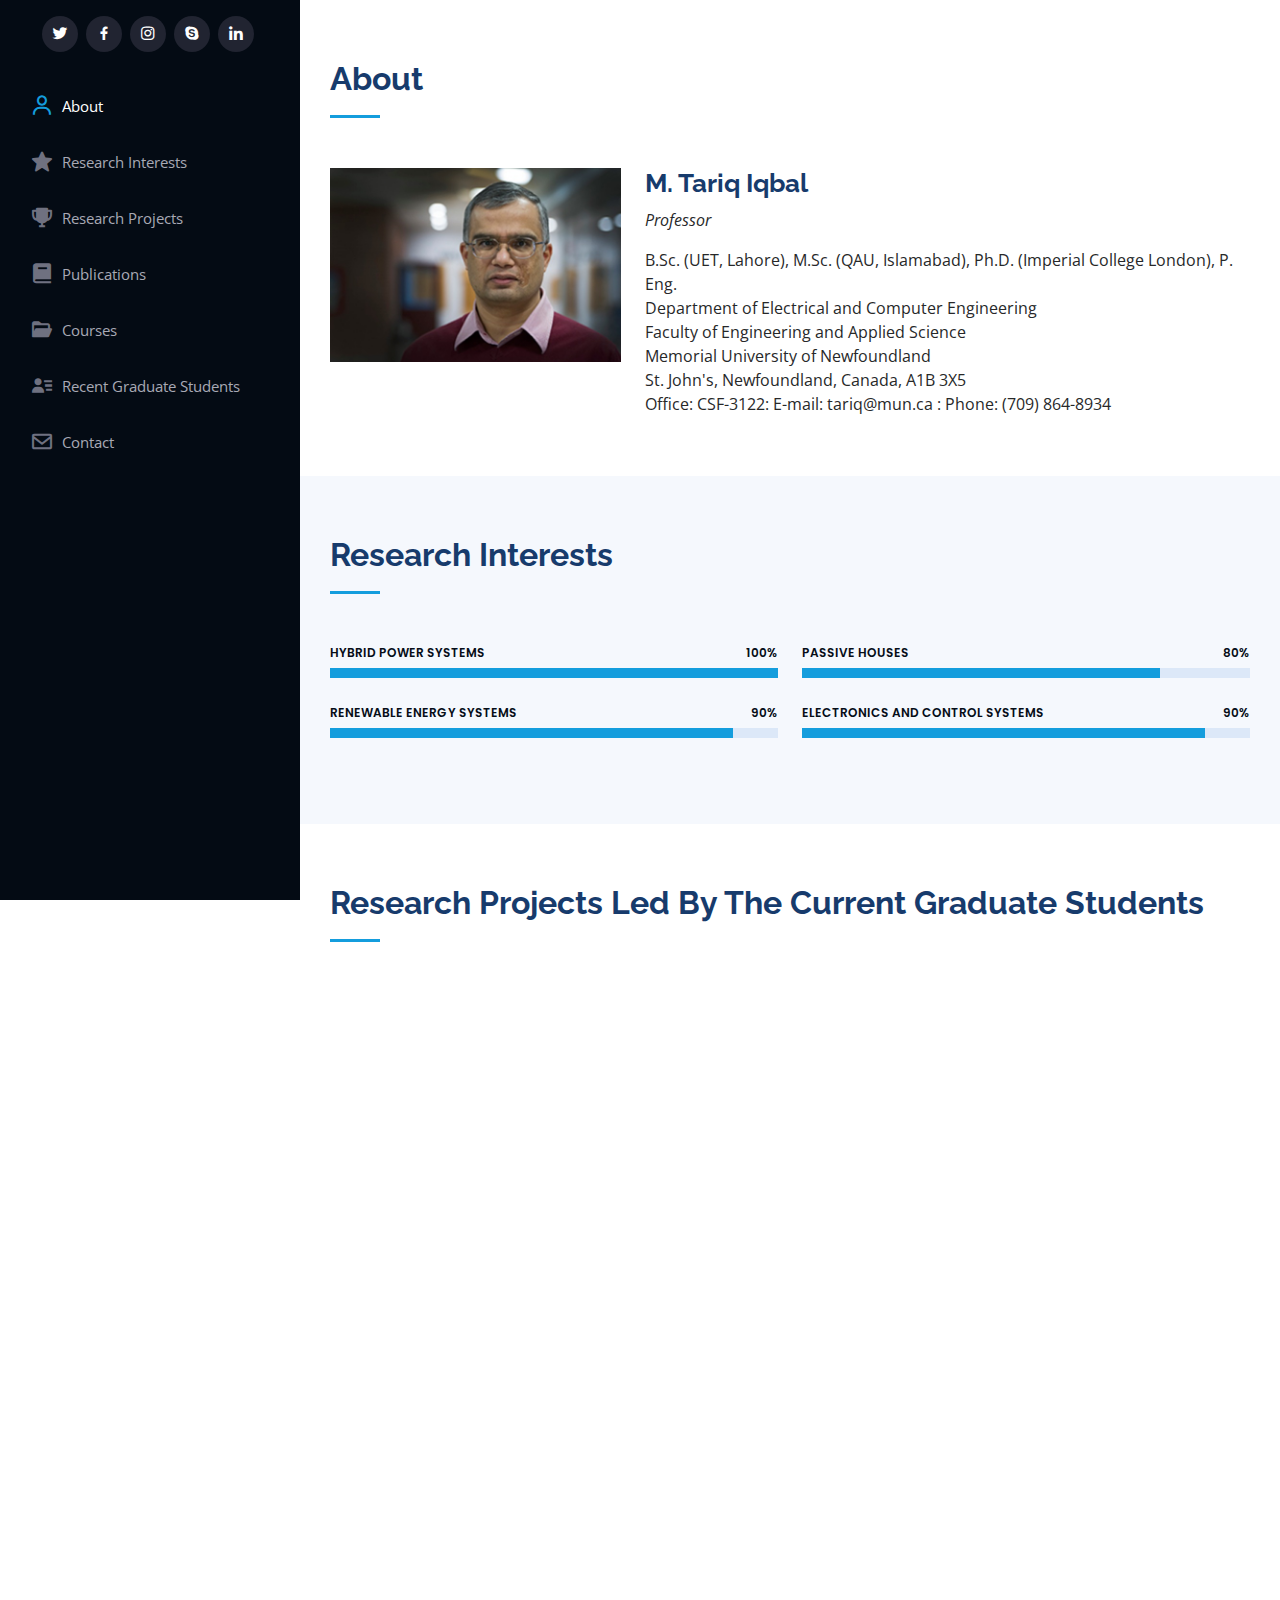
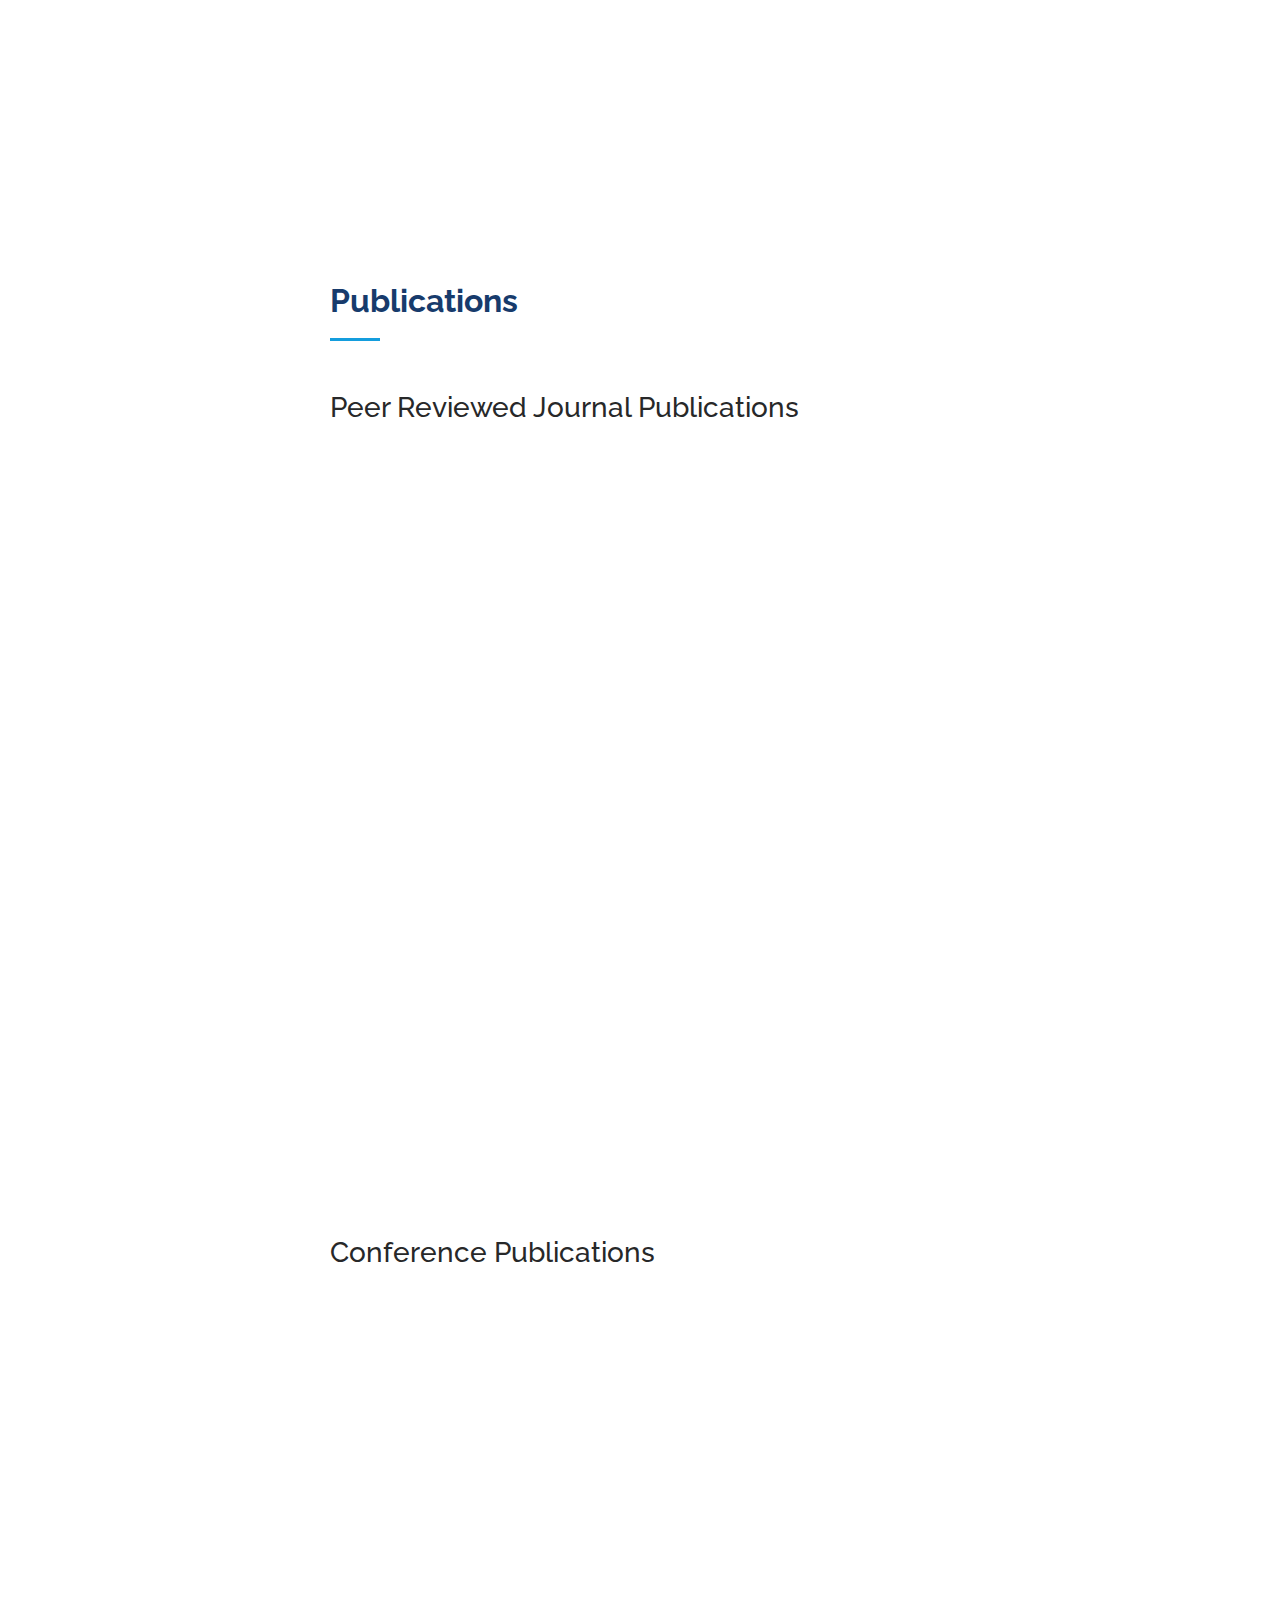
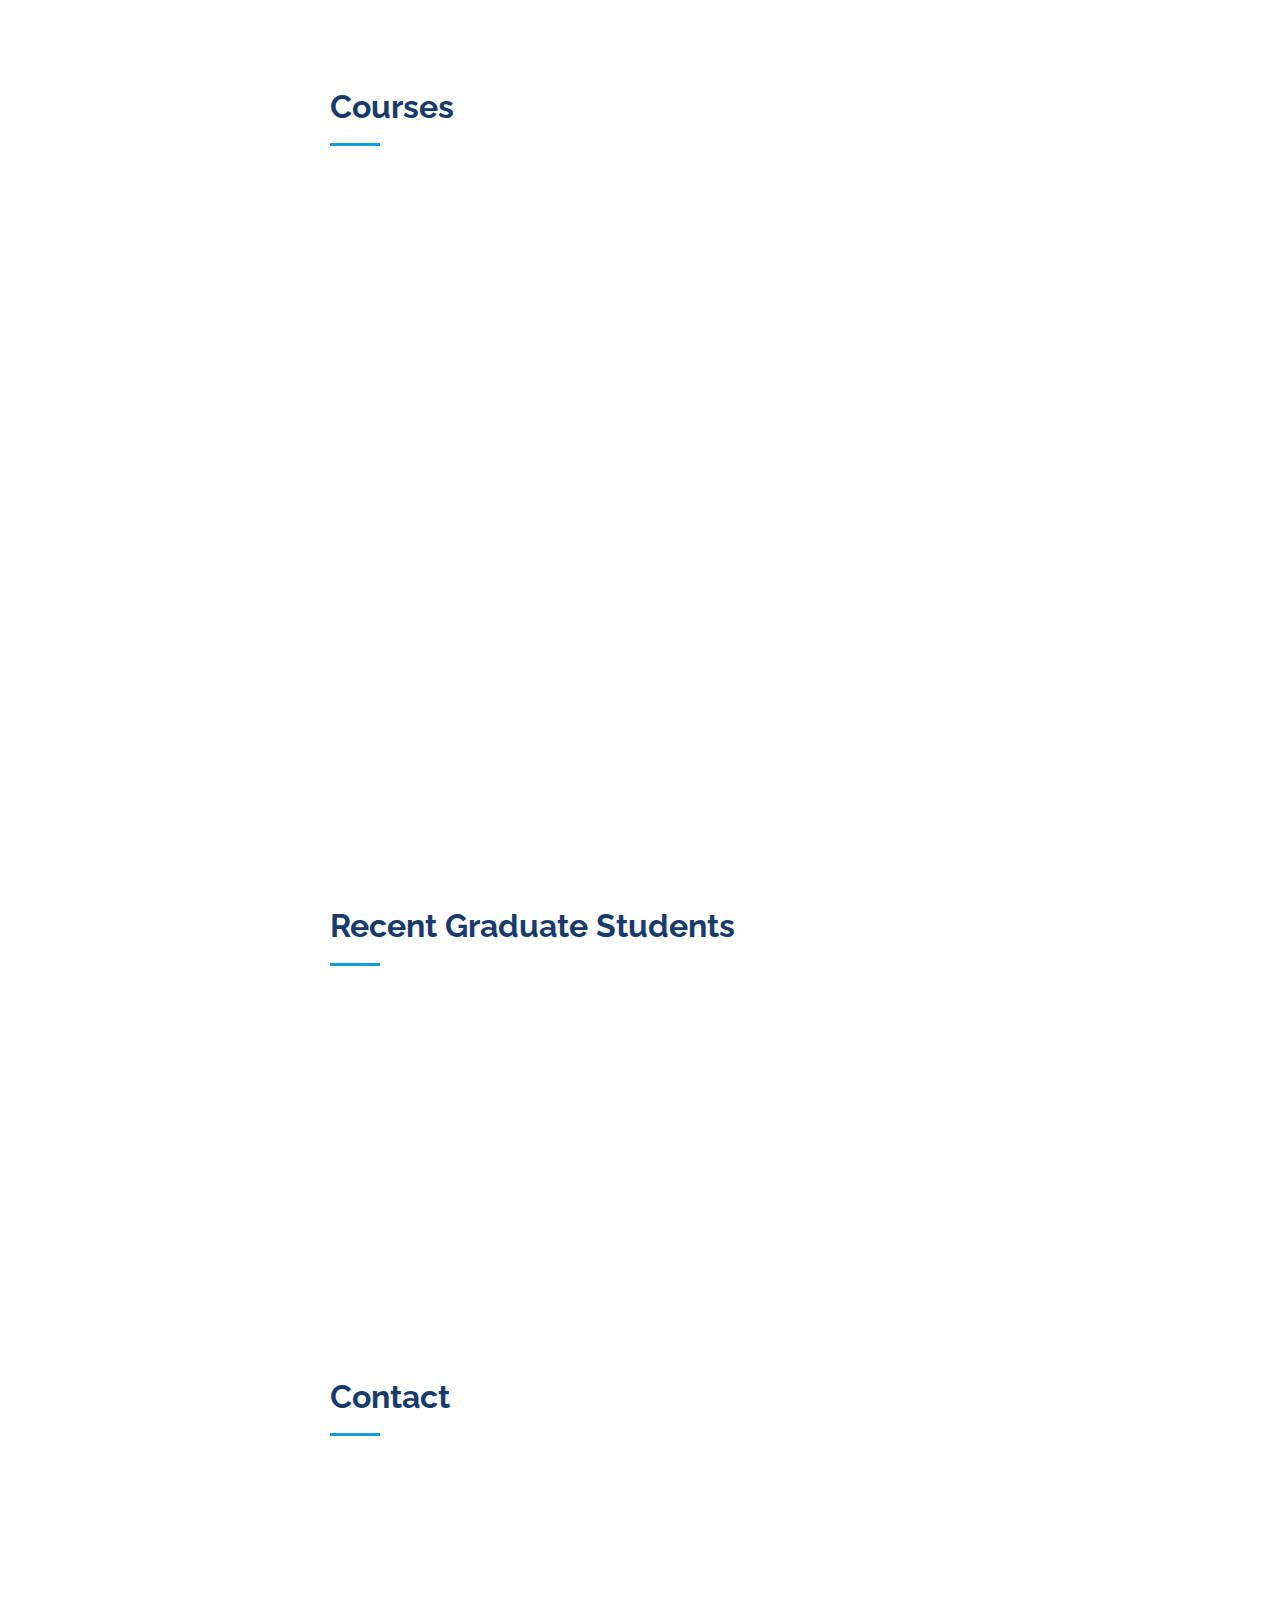
<file: index.html>
<!DOCTYPE html>
<html lang="en">

<head>
  <meta charset="utf-8">
  <meta content="width=device-width, initial-scale=1.0" name="viewport">

  <title>M. Tariq Iqbal (Professor)</title>
  <meta content="" name="description">
  <meta content="" name="keywords">

  <!-- Favicons -->
  <!-- <link href="assets/img/favicon.png" rel="icon">
  <link href="assets/img/apple-touch-icon.png" rel="apple-touch-icon"> -->

  <!-- Google Fonts -->
  <link href="https://fonts.googleapis.com/css?family=Open+Sans:300,300i,400,400i,600,600i,700,700i|Raleway:300,300i,400,400i,500,500i,600,600i,700,700i|Poppins:300,300i,400,400i,500,500i,600,600i,700,700i" rel="stylesheet">

  <!-- Vendor CSS Files -->
  <link href="assets/vendor/aos/aos.css" rel="stylesheet">
  <link href="assets/vendor/bootstrap/css/bootstrap.min.css" rel="stylesheet">
  <link href="assets/vendor/bootstrap-icons/bootstrap-icons.css" rel="stylesheet">
  <link href="assets/vendor/boxicons/css/boxicons.min.css" rel="stylesheet">
  <link href="assets/vendor/glightbox/css/glightbox.min.css" rel="stylesheet">
  <link href="assets/vendor/swiper/swiper-bundle.min.css" rel="stylesheet">

  <!-- Template Main CSS File -->
  <link href="assets/css/style.css" rel="stylesheet">

  <!-- =======================================================
  * Template Name: iPortfolio
  * Updated: May 30 2023 with Bootstrap v5.3.0
  * Template URL: https://bootstrapmade.com/iportfolio-bootstrap-portfolio-websites-template/
  * Author: BootstrapMade.com
  * License: https://bootstrapmade.com/license/
  ======================================================== -->
</head>

<body>

  <!-- ======= Mobile nav toggle button ======= -->
  <i class="bi bi-list mobile-nav-toggle d-xl-none"></i>

  <!-- ======= Header ======= -->
  <header id="header">
    <div class="d-flex flex-column">

      <div class="profile">
        <div class="social-links mt-3 text-center">
          <a href="#" class="twitter"><i class="bx bxl-twitter"></i></a>
          <a href="#" class="facebook"><i class="bx bxl-facebook"></i></a>
          <a href="#" class="instagram"><i class="bx bxl-instagram"></i></a>
          <a href="#" class="google-plus"><i class="bx bxl-skype"></i></a>
          <a href="#" class="linkedin"><i class="bx bxl-linkedin"></i></a>
        </div>
      </div>

      <nav id="navbar" class="nav-menu navbar">
        <ul>
          <li><a href="#about" class="nav-link scrollto active"><i class="bx bx-user"></i> <span>About</span></a></li>
          <li><a href="#research-interests" class="nav-link scrollto"><i class="bx bxs-star"></i> <span>Research Interests</span></a></li>
          <li><a href="#research-projects" class="nav-link scrollto"><i class="bx bxs-trophy"></i> <span>Research Projects</span></a></li>
          <li><a href="#publications" class="nav-link scrollto"><i class="bx bxs-book"></i> <span>Publications</span></a></li>
          <li><a href="#courses" class="nav-link scrollto"><i class="bx bxs-folder-open"></i> <span>Courses</span></a></li>
          <li><a href="#recent-graduate-students" class="nav-link scrollto"><i class="bx bxs-user-detail"></i> <span>Recent Graduate Students</span></a></li>
          <li><a href="#contact" class="nav-link scrollto"><i class="bx bx-envelope"></i> <span>Contact</span></a></li>
        </ul>
      </nav><!-- .nav-menu -->
    </div>
  </header><!-- End Header -->

  <main id="main">

    <!-- ======= About Section ======= -->
    <section id="about" class="about">
      <div class="container">

        <div class="section-title">
          <h2>About</h2>
        </div>

        <div class="row">
          <div class="col-lg-4" data-aos="fade-right">
            <img src="assets/img/profile-img.jpg" class="img-fluid" alt="">
          </div>
          <div class="col-lg-8 pt-4 pt-lg-0 content" data-aos="fade-left">
            <h3>M. Tariq Iqbal</h3>
            <p class="fst-italic">
              Professor
            </p>
            <div class="row">
              <div class="col-lg-12">
                <p>
                  B.Sc. (UET, Lahore), M.Sc. (QAU, Islamabad), Ph.D. (Imperial College London), P. Eng. <br>
                  Department of Electrical and Computer Engineering <br>
                  Faculty of Engineering and Applied Science <br>
                  Memorial University of Newfoundland <br>
                  St. John's, Newfoundland, Canada, A1B 3X5 <br>
                  Office: CSF-3122: E-mail: tariq@mun.ca : Phone: (709) 864-8934 <br>
                </p>
                <!--
                <ul>
                  <li><i class="bi bi-chevron-right"></i> <strong>Qualification:</strong> <span>B.Sc. (UET, Lahore), M.Sc. (QAU, Islamabad), Ph.D. (Imperial College London), P. Eng.</span></li>
                  <li><i class="bi bi-chevron-right"></i> <span>Faculty of Engineering and Applied Science</span></li>
                  <li><i class="bi bi-chevron-right"></i> <span>Memorial University of Newfoundland</span></li>
                  <li><i class="bi bi-chevron-right"></i> <strong>City:</strong> <span>St. John's, Newfoundland, Canada, A1B 3X5</span></li>
                </ul>
                -->
              </div>
            </div>
          </div>
          
        </div>

      </div>
    </section><!-- End About Section -->

    <!-- ======= Research Interests Section ======= -->
    <section id="research-interests" class="skills section-bg">
      <div class="container">

        <div class="section-title">
          <h2>Research Interests</h2>
        </div>

        <div class="row skills-content">

          <div class="col-lg-6" data-aos="fade-up">

            <div class="progress">
              <span class="skill">Hybrid Power Systems <i class="val">100%</i></span>
              <div class="progress-bar-wrap">
                <div class="progress-bar" role="progressbar" aria-valuenow="100" aria-valuemin="0" aria-valuemax="100"></div>
              </div>
            </div>

            <div class="progress">
              <span class="skill">Renewable Energy Systems <i class="val">90%</i></span>
              <div class="progress-bar-wrap">
                <div class="progress-bar" role="progressbar" aria-valuenow="90" aria-valuemin="0" aria-valuemax="100"></div>
              </div>
            </div>

          </div>

          <div class="col-lg-6" data-aos="fade-up" data-aos-delay="100">

            <div class="progress">
              <span class="skill">Passive Houses <i class="val">80%</i></span>
              <div class="progress-bar-wrap">
                <div class="progress-bar" role="progressbar" aria-valuenow="80" aria-valuemin="0" aria-valuemax="100"></div>
              </div>
            </div>

            <div class="progress">
              <span class="skill">Electronics And Control Systems <i class="val">90%</i></span>
              <div class="progress-bar-wrap">
                <div class="progress-bar" role="progressbar" aria-valuenow="90" aria-valuemin="0" aria-valuemax="100"></div>
              </div>
            </div>

          </div>

        </div>

      </div>
    </section><!-- End Skills Section -->

    <!-- ======= Research Projects Section ======= -->
    <section id="research-projects" class="facts">
      <div class="container">

        <div class="section-title">
          <h2>Research Projects Led By The Current Graduate Students</h2>
        </div>

        <div class="row no-gutters">

          <div class="col-lg-12" data-aos="fade-up">
            <ul class="bullet">
              <li><i class="bi bi-chevron-right"></i> <span>Dynamic modelling and optimization of hybrid water pumping system for Libya (Faisal Alkarrami) (PhD) (on leave)</span></li>
              <li><i class="bi bi-chevron-right"></i> <span>Load forecast based adjustable power output control of a large hydro generation system (Somkene Mbakwe) (M.Eng. Part time)</span></li>
              <li><i class="bi bi-chevron-right"></i> <span>Design of Hybrid power systems for oil facilities (Charles Osaretin) (PhD) (on leave)</span></li>
              <li><i class="bi bi-chevron-right"></i> <span>Distributed generation system with peer to peer energy trading for Pakistan (Mirza Jabbar Baig) (PhD)</span></li>
              <li><i class="bi bi-chevron-right"></i> <span>LoRa based system for PV farm module level monitoring and fault diagnosis (Aruoriwoghene Okere) (Ph.D.) (on leave)</span></li>
              <li><i class="bi bi-chevron-right"></i> <span>Design and analysis of a solar fishing boat for Newfoundland (Taslima Akter) (M.Eng. Part time))</span></li>
              <li><i class="bi bi-chevron-right"></i> <span>Design and analysis of a PV system for small remote oil pumping in Nigeria (Onyinyechukwu Chidolue) (M.Eng.)</span></li>
              <li><i class="bi bi-chevron-right"></i> <span>Remote control and monitoring of a water pumping system using cellular notwork (Omair Ahmed) (M. Eng.)</span></li>
              <li><i class="bi bi-chevron-right"></i> <span>Design and instrumentation of a solar water pumping system for a large fish farm in Pakistan (Nadeem Asgher Bajwa) (M. Eng.)</span></li>
              <li><i class="bi bi-chevron-right"></i> <span>Design a supervisory controller and ultra-low power data logger for a hybrid power system for remote isolated site (Wei He) (M. Eng.)</span></li>
              <li><i class="bi bi-chevron-right"></i> <span>Design and demonstration of open source SCADA system for distributed solar energy systems (Umair Akhtar) (M.Eng.)</span></li>
              <li><i class="bi bi-chevron-right"></i> <span>Design and analysis of a hybrid power system for a remote location in Iran (Azadeh Saransari) (PhD)</span></li>
              <li><i class="bi bi-chevron-right"></i> <span>Thermal modelling and analysis of MUN, CSF building and feasibility study of space heating using electricity (Chamila Liyanage) (M.Eng.)</span></li>
              <li><i class="bi bi-chevron-right"></i> <span>Design and analysis of a PV and its monitoring system for a city house in Pakistan (Waseem Ijaz) (M.Eng.)</span></li>
              <li><i class="bi bi-chevron-right"></i> <span>Vehicles make, model and statistic determination from a live video stream (Afzal Ahmed) (M.Eng.)</span></li>
              <li><i class="bi bi-chevron-right"></i> <span>Birds species identification and counting system from a prerecorded video (Khan Awais Khan) (M.Eng.)</span></li>
            </ul>
          </div>

        </div>

      </div>
    </section><!-- End Facts Section -->

    <!-- ======= Publications Section ======= -->
    <section id="publications" class="facts">
      <div class="container">

        <div class="section-title">
          <h2>Publications</h2>
        </div>

        <h3 class="resume-title">Peer Reviewed Journal Publications</h3>
        <div class="row no-gutters">
          <div class="col-lg-12" data-aos="fade-up">
            <ol class="number">
              <li>
                S. A. Omidi, M. J. A. Baig, and M. T. Iqbal, “Design and Implementation of Node-Red Based Open-Source SCADA Architecture for a Hybrid Power System,” Energies, vol. 16, no. 5, p. 2092, Feb. 2023, doi: 10.3390/en16052092. <a href="http://dx.doi.org/10.3390/en16052092">http://dx.doi.org/10.3390/en16052092</a>.
              </li>
              <li>
                F. Muntasir, A. Chapagain, K. Maharjan, M. J. A. Baig, M. Jamil, and A. A. Khan, “Developing an Appropriate Energy Trading Algorithm and Techno-Economic Analysis between Peer-to-Peer within a Partly Independent Microgrid,” Energies, vol. 16, no. 3, p. 1549, Feb. 2023, doi: 10.3390/en16031549.  <a href="http://dx.doi.org/10.3390/en16031549">http://dx.doi.org/10.3390/en16031549</a>.
              </li>
              <li>
                M. J. A. Baig, M. T. Iqbal, M. Jamil, and J. Khan, “Blockchain-Based Peer-to-Peer Energy Trading System Using Open-Source Angular Framework and Hypertext Transfer Protocol,” Electronics, vol. 12, no. 2, p. 287, Jan. 2023, doi: 10.3390/electronics12020287. <a href="http://dx.doi.org/10.3390/electronics12020287">http://dx.doi.org/10.3390/electronics12020287</a>. 
              </li>
              <li>
                S. U. Uddin, M. J. A. Baig, and M. T. Iqbal, “Design and Implementation of an Open-Source SCADA System for a Community Solar-Powered Reverse Osmosis System,” Sensors, vol. 22, no. 24, p. 9631, Dec. 2022, doi: 10.3390/s22249631. <a href="http://dx.doi.org/10.3390/s22249631">http://dx.doi.org/10.3390/s22249631</a>.
              </li>
              <li>
                L. Ahsan, M. J. A. Baig, and M. T. Iqbal, “Low-Cost, Open-Source, Emoncms-Based SCADA System for a Large Grid-Connected PV System,” Sensors, vol. 22, no. 18, p. 6733, Sep. 2022, doi: 10.3390/s22186733. <a href="http://dx.doi.org/10.3390/s22186733">http://dx.doi.org/10.3390/s22186733</a>.
              </li>
              <li>
                M. J. A. Baig, M. T. Iqbal, M. Jamil, and J. Khan, “A Low-Cost, Open-Source Peer-to-Peer Energy Trading System for a Remote Community Using the Internet-of-Things, Blockchain, and Hypertext Transfer Protocol,” Energies, vol. 15, no. 13, p. 4862, Jul. 2022, doi: 10.3390/en15134862. <a href="http://dx.doi.org/10.3390/en15134862">http://dx.doi.org/10.3390/en15134862</a>.
              </li>
              <li>
                K. Akbar, Y. Zou, Q. Awais, M. J. A. Baig, and M. Jamil, “A Machine Learning-Based Robust State of Health (SOH) Prediction Model for Electric Vehicle Batteries,” Electronics, vol. 11, no. 8, p. 1216, Apr. 2022, doi: 10.3390/electronics11081216. <a href="http://dx.doi.org/10.3390/electronics11081216">http://dx.doi.org/10.3390/electronics11081216</a>.
              </li>
              <li>
                M. J. and J. K. Mirza Jabbar Aziz Baig, M. Tariq Iqbal, “Peer-to-Peer Energy Trading in a Micro-grid Using Internet of Things and Blockchain,” ELECTRONICS, vol. 25, no. 2, 2021, doi: <a href="https://doi.org/10.53314/ELS2125039B">https://doi.org/10.53314/ELS2125039B</a>.
              </li>
              <li>
                M. J. Aziz Baig, M. T. Iqbal, M. Jamil and J. Khan, "Design and Analysis of an Isolated DC-Microgrid for a Remote Community in Pakistan," 2021 IEEE 12th Annual Ubiquitous Computing, Electronics & Mobile Communication Conference (UEMCON), New York, NY, USA, 2021, pp. 0712-0716, doi: 10.1109/UEMCON53757.2021.9666665.
              </li>
            </ol>
          </div>
        </div>    

        <h3 class="resume-title">Conference Publications</h3>
        <div class="row no-gutters">
          <div class="col-lg-12" data-aos="fade-up">
            <ol class="number">
              <li>Waqas, Muhammad and Baig, Mirza Jabbar Aziz, and Mohsin Jamil. “Design and Analysis of a Hybrid Power System for a Remote Natural Gas Pipeline Control Station.” IEEE (NECEC), St. John’s, Canada, 2023.</li>
              <li>J. K. Mirza Jabbar Aziz Baig, M. Tariq Iqbal, Mohsin Jamil, “Design and implementation of an open-Source IoT and blockchain-based peer-to-peer energy trading platform using ESP32-S2, Node-Red and, MQTT protocol,” Energy reports, vol. 7, pp. 5733–5746, 2021, doi: <a href="https://doi.org/10.1016/j.egyr.2021.08.190">https://doi.org/10.1016/j.egyr.2021.08.190</a></li>
              <li>M. J. A. Baig, M. T. Iqbal, M. Jamil and J. Khan, "IoT and Blockchain Based Peer to Peer Energy Trading Pilot Platform," 2020 11th IEEE Annual Information Technology, Electronics and Mobile Communication Conference (IEMCON), Vancouver, BC, Canada, 2020, pp. 0402-0406, doi: 10.1109/IEMCON51383.2020.9284869.</li>
              <li>Baig, Mirza Jabbar Aziz, and Tariq Iqbal. "Design and analysis of a rooftop PV system for a University Building in Pakistan." IEEE (NECEC), St. John’s, Canada, 2020.</li>
            </ol>
          </div>
        </div>

      </div>
    </section><!-- End Facts Section -->

    <!-- ======= courses Section ======= -->
    <section id="courses" class="services">
      <div class="container">

        <div class="section-title">
          <h2>Courses</h2>
        </div>

        <div class="row">
          <div class="col-lg-4 col-md-6 icon-box" data-aos="fade-up">
            <div class="icon"><i class="course-slug">ENG1</i></div>
            <h4 class="title"><a >4854 Electronic Circuits I</a></h4>
          </div>

          <div class="col-lg-4 col-md-6 icon-box" data-aos="fade-up">
            <div class="icon"><i class="course-slug">ENG1</i></div>
            <h4 class="title"><a >4862 Microprocessors</a></h4>
          </div>

          <div class="col-lg-4 col-md-6 icon-box" data-aos="fade-up">
            <div class="icon"><i class="course-slug">ECE</i></div>
            <h4 class="title"><a >5000 Electrical Engineering Design</a></h4>
          </div>

          <div class="col-lg-4 col-md-6 icon-box" data-aos="fade-up">
            <div class="icon"><i class="course-slug">ENG1</i></div>
            <h4 class="title"><a >5821 Control Systems I</a></h4>
          </div>

          <div class="col-lg-4 col-md-6 icon-box" data-aos="fade-up">
            <div class="icon"><i class="course-slug">ENG1</i></div>
            <h4 class="title"><a >6825 Control Systems II</a></h4>
          </div>

          <div class="col-lg-4 col-md-6 icon-box" data-aos="fade-up">
            <div class="icon"><i class="course-slug">ENG1</i></div>
            <h4 class="title"><a >6856 Power Electronics</a></h4>
          </div>

          <div class="col-lg-4 col-md-6 icon-box" data-aos="fade-up">
            <div class="icon"><i class="course-slug">ECE</i></div>
            <h4 class="title"><a >7000/8000 Electrical Engineering Design Project-I,II</a></h4>
          </div>

          <div class="col-lg-4 col-md-6 icon-box" data-aos="fade-up">
            <div class="icon"><i class="course-slug">ECE</i></div>
            <h4 class="title"><a >7210 Process Control and Instrumentation</a></h4>
          </div>

          <div class="col-lg-4 col-md-6 icon-box" data-aos="fade-up">
            <div class="icon"><i class="course-slug">ECE</i></div>
            <h4 class="title"><a >7810 Renewable Energy Systems</a></h4>
          </div>

          <div class="col-lg-4 col-md-6 icon-box" data-aos="fade-up">
            <div class="icon"><i class="course-slug">ENG1</i></div>
            <h4 class="title"><a >8826 Filters Synthesis</a></h4>
          </div>

          <div class="col-lg-4 col-md-6 icon-box" data-aos="fade-up">
            <div class="icon"><i class="course-slug">ENG1</i></div>
            <h4 class="title"><a >9826 Advanced Control Systems</a></h4>
          </div>

          <div class="col-lg-4 col-md-6 icon-box" data-aos="fade-up">
            <div class="icon"><i class="course-slug">ENG1</i></div>
            <h4 class="title"><a >9896 Renewable Energy Systems</a></h4>
          </div>

          <div class="col-lg-4 col-md-6 icon-box" data-aos="fade-up">
            <div class="icon"><i class="course-slug">ENG1</i></div>
            <h4 class="title"><a >990A,B MESE Project Course</a></h4>
          </div>
          
        </div>

      </div>
    </section><!-- End Services Section -->

    <!-- ======= Recent Graduate Students Section ======= -->
    <section id="recent-graduate-students" class="facts">
      <div class="container">

        <div class="section-title">
          <h2>Recent Graduate Students</h2>
        </div>

        <div class="row no-gutters">

          <div class="col-lg-12" data-aos="fade-up">
            <ul class="bullet">
              <li>
                <i class="bi bi-chevron-right"></i> 
                <span>
                  <a href="#">Dynamic Modeling and Simulation of an Isolated Hybrid Renewable Power System for Paradise River, Labrador</a> 
                  <small>(Sayed Arash Omidi, M. Eng., Spring 2023)</small>
                </span>
              </li>
              <li>
                <i class="bi bi-chevron-right"></i> 
                <span>
                  <a href="#">Design and Analysis of a Community Size Solar Powered Reverse Osmosis Desalination Water System for Pakistan</a> 
                  <small>(Sheikh Usman Uddin, M.Eng., Winter 2023)</small>
                </span>
              </li>
              <li>
                <i class="bi bi-chevron-right"></i> 
                <span>
                  <a href="#">Optimal Design of a Solar Water Pumping System with Hybrid Storage for a Site in Iran</a> 
                  <small>(Amir hossein Jahanfar, M.Eng., Winter 2023)</small>
                </span>
              </li>
              <li>
                <i class="bi bi-chevron-right"></i> 
                <span>
                  <a href="#">Design and Analysis of a Hybrid Renewable Power Systems for an Industrial Plant in Lahore Pakistan</a> 
                  <small>(Luqman Ahsan, M.Eng. Fall 2022)</small>
                </span>
              </li>
              
              
            </ul>
          </div>

        </div>

      </div>
    </section><!-- End Facts Section -->

    <!-- ======= Contact Section ======= -->
    <section id="contact" class="contact">
      <div class="container">

        <div class="section-title">
          <h2>Contact</h2>
        </div>

        <div class="row" data-aos="fade-in">

          <div class="col-lg-5 d-flex align-items-stretch">
            <div class="info">
              <div class="address">
                <i class="bi bi-geo-alt"></i>
                <h4>Location:</h4>
                <p>A108 Adam Street, New York, NY 535022</p>
              </div>

              <div class="email">
                <i class="bi bi-envelope"></i>
                <h4>Email:</h4>
                <p>info@example.com</p>
              </div>

              <div class="phone">
                <i class="bi bi-phone"></i>
                <h4>Call:</h4>
                <p>+1 5589 55488 55s</p>
              </div>
            </div>

          </div>

          <div class="col-lg-7 mt-5 mt-lg-0 d-flex align-items-stretch">
            <form action="forms/contact.php" method="post" role="form" class="php-email-form">
              <div class="row">
                <div class="form-group col-md-6">
                  <label for="name">Your Name</label>
                  <input type="text" name="name" class="form-control" id="name" required>
                </div>
                <div class="form-group col-md-6">
                  <label for="name">Your Email</label>
                  <input type="email" class="form-control" name="email" id="email" required>
                </div>
              </div>
              <div class="form-group">
                <label for="name">Subject</label>
                <input type="text" class="form-control" name="subject" id="subject" required>
              </div>
              <div class="form-group">
                <label for="name">Message</label>
                <textarea class="form-control" name="message" rows="10" required></textarea>
              </div>
              <div class="my-3">
                <div class="loading">Loading</div>
                <div class="error-message"></div>
                <div class="sent-message">Your message has been sent. Thank you!</div>
              </div>
              <div class="text-center"><button type="submit">Send Message</button></div>
            </form>
          </div>

        </div>

      </div>
    </section><!-- End Contact Section -->

  </main><!-- End #main -->

  <!-- ======= Footer ======= -->
  <footer id="footer">
    
  </footer><!-- End  Footer -->

  <a href="#" class="back-to-top d-flex align-items-center justify-content-center"><i class="bi bi-arrow-up-short"></i></a>

  <!-- Vendor JS Files -->
  <script src="assets/vendor/purecounter/purecounter_vanilla.js"></script>
  <script src="assets/vendor/aos/aos.js"></script>
  <script src="assets/vendor/bootstrap/js/bootstrap.bundle.min.js"></script>
  <script src="assets/vendor/glightbox/js/glightbox.min.js"></script>
  <script src="assets/vendor/isotope-layout/isotope.pkgd.min.js"></script>
  <script src="assets/vendor/swiper/swiper-bundle.min.js"></script>
  <script src="assets/vendor/typed.js/typed.umd.js"></script>
  <script src="assets/vendor/waypoints/noframework.waypoints.js"></script>
  <script src="assets/vendor/php-email-form/validate.js"></script>

  <!-- Template Main JS File -->
  <script src="assets/js/main.js"></script>

</body>

</html>
</file>
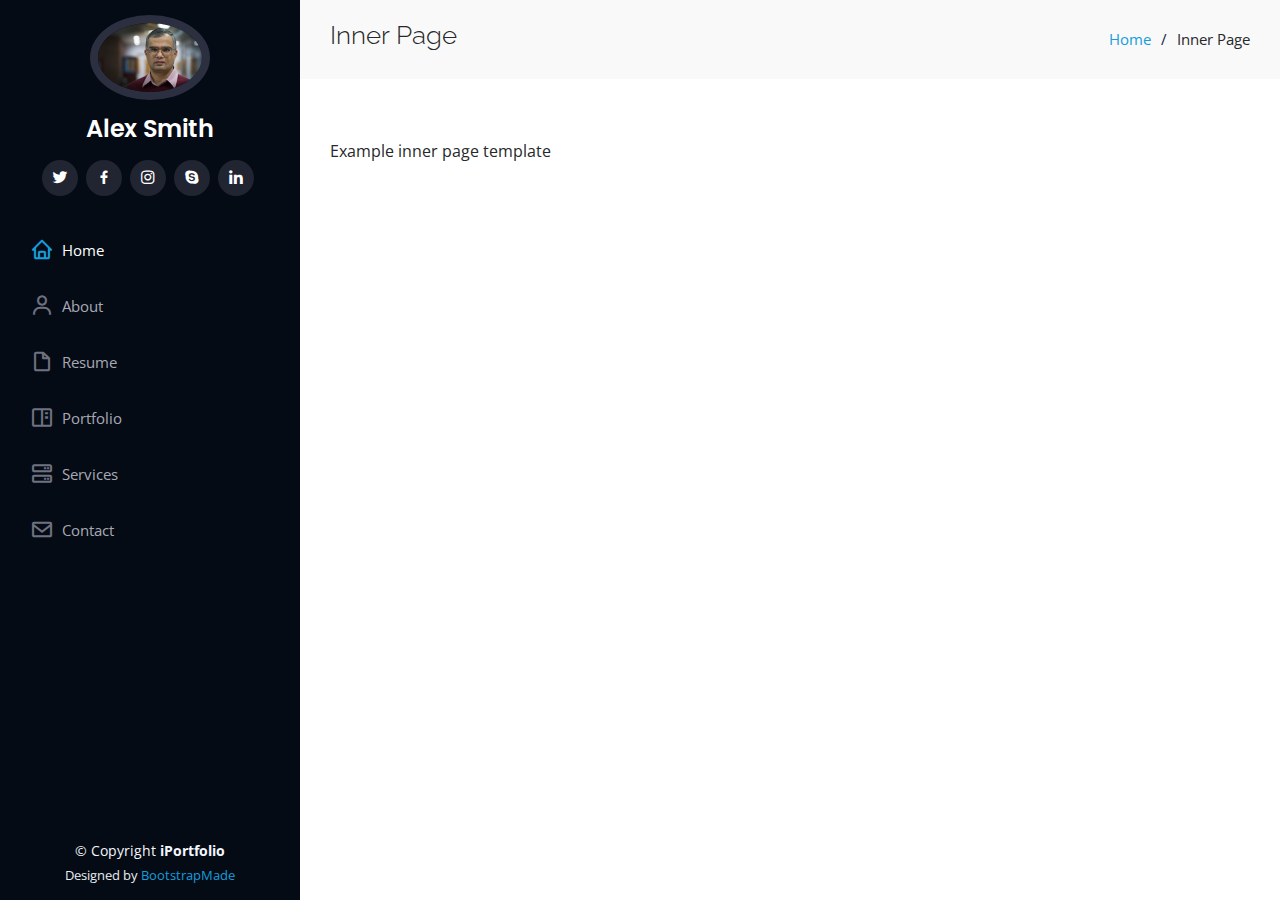
<file: inner-page.html>
<!DOCTYPE html>
<html lang="en">

<head>
  <meta charset="utf-8">
  <meta content="width=device-width, initial-scale=1.0" name="viewport">

  <title>Inner Page - iPortfolio Bootstrap Template</title>
  <meta content="" name="description">
  <meta content="" name="keywords">

  <!-- Favicons -->
  <link href="assets/img/favicon.png" rel="icon">
  <link href="assets/img/apple-touch-icon.png" rel="apple-touch-icon">

  <!-- Google Fonts -->
  <link href="https://fonts.googleapis.com/css?family=Open+Sans:300,300i,400,400i,600,600i,700,700i|Raleway:300,300i,400,400i,500,500i,600,600i,700,700i|Poppins:300,300i,400,400i,500,500i,600,600i,700,700i" rel="stylesheet">

  <!-- Vendor CSS Files -->
  <link href="assets/vendor/aos/aos.css" rel="stylesheet">
  <link href="assets/vendor/bootstrap/css/bootstrap.min.css" rel="stylesheet">
  <link href="assets/vendor/bootstrap-icons/bootstrap-icons.css" rel="stylesheet">
  <link href="assets/vendor/boxicons/css/boxicons.min.css" rel="stylesheet">
  <link href="assets/vendor/glightbox/css/glightbox.min.css" rel="stylesheet">
  <link href="assets/vendor/swiper/swiper-bundle.min.css" rel="stylesheet">

  <!-- Template Main CSS File -->
  <link href="assets/css/style.css" rel="stylesheet">

  <!-- =======================================================
  * Template Name: iPortfolio
  * Updated: May 30 2023 with Bootstrap v5.3.0
  * Template URL: https://bootstrapmade.com/iportfolio-bootstrap-portfolio-websites-template/
  * Author: BootstrapMade.com
  * License: https://bootstrapmade.com/license/
  ======================================================== -->
</head>

<body>

  <!-- ======= Mobile nav toggle button ======= -->
  <i class="bi bi-list mobile-nav-toggle d-xl-none"></i>

  <!-- ======= Header ======= -->
  <header id="header">
    <div class="d-flex flex-column">

      <div class="profile">
        <img src="assets/img/profile-img.jpg" alt="" class="img-fluid rounded-circle">
        <h1 class="text-light"><a href="index.html">Alex Smith</a></h1>
        <div class="social-links mt-3 text-center">
          <a href="#" class="twitter"><i class="bx bxl-twitter"></i></a>
          <a href="#" class="facebook"><i class="bx bxl-facebook"></i></a>
          <a href="#" class="instagram"><i class="bx bxl-instagram"></i></a>
          <a href="#" class="google-plus"><i class="bx bxl-skype"></i></a>
          <a href="#" class="linkedin"><i class="bx bxl-linkedin"></i></a>
        </div>
      </div>

      <nav id="navbar" class="nav-menu navbar">
        <ul>
          <li><a href="#hero" class="nav-link scrollto active"><i class="bx bx-home"></i> <span>Home</span></a></li>
          <li><a href="#about" class="nav-link scrollto"><i class="bx bx-user"></i> <span>About</span></a></li>
          <li><a href="#resume" class="nav-link scrollto"><i class="bx bx-file-blank"></i> <span>Resume</span></a></li>
          <li><a href="#portfolio" class="nav-link scrollto"><i class="bx bx-book-content"></i> <span>Portfolio</span></a></li>
          <li><a href="#services" class="nav-link scrollto"><i class="bx bx-server"></i> <span>Services</span></a></li>
          <li><a href="#contact" class="nav-link scrollto"><i class="bx bx-envelope"></i> <span>Contact</span></a></li>
        </ul>
      </nav><!-- .nav-menu -->
    </div>
  </header><!-- End Header -->

  <main id="main">

    <!-- ======= Breadcrumbs ======= -->
    <section class="breadcrumbs">
      <div class="container">

        <div class="d-flex justify-content-between align-items-center">
          <h2>Inner Page</h2>
          <ol>
            <li><a href="index.html">Home</a></li>
            <li>Inner Page</li>
          </ol>
        </div>

      </div>
    </section><!-- End Breadcrumbs -->

    <section class="inner-page">
      <div class="container">
        <p>
          Example inner page template
        </p>
      </div>
    </section>

  </main><!-- End #main -->

  <!-- ======= Footer ======= -->
  <footer id="footer">
    <div class="container">
      <div class="copyright">
        &copy; Copyright <strong><span>iPortfolio</span></strong>
      </div>
      <div class="credits">
        <!-- All the links in the footer should remain intact. -->
        <!-- You can delete the links only if you purchased the pro version. -->
        <!-- Licensing information: https://bootstrapmade.com/license/ -->
        <!-- Purchase the pro version with working PHP/AJAX contact form: https://bootstrapmade.com/iportfolio-bootstrap-portfolio-websites-template/ -->
        Designed by <a href="https://bootstrapmade.com/">BootstrapMade</a>
      </div>
    </div>
  </footer><!-- End  Footer -->

  <a href="#" class="back-to-top d-flex align-items-center justify-content-center"><i class="bi bi-arrow-up-short"></i></a>

  <!-- Vendor JS Files -->
  <script src="assets/vendor/purecounter/purecounter_vanilla.js"></script>
  <script src="assets/vendor/aos/aos.js"></script>
  <script src="assets/vendor/bootstrap/js/bootstrap.bundle.min.js"></script>
  <script src="assets/vendor/glightbox/js/glightbox.min.js"></script>
  <script src="assets/vendor/isotope-layout/isotope.pkgd.min.js"></script>
  <script src="assets/vendor/swiper/swiper-bundle.min.js"></script>
  <script src="assets/vendor/typed.js/typed.umd.js"></script>
  <script src="assets/vendor/waypoints/noframework.waypoints.js"></script>
  <script src="assets/vendor/php-email-form/validate.js"></script>

  <!-- Template Main JS File -->
  <script src="assets/js/main.js"></script>

</body>

</html>
</file>
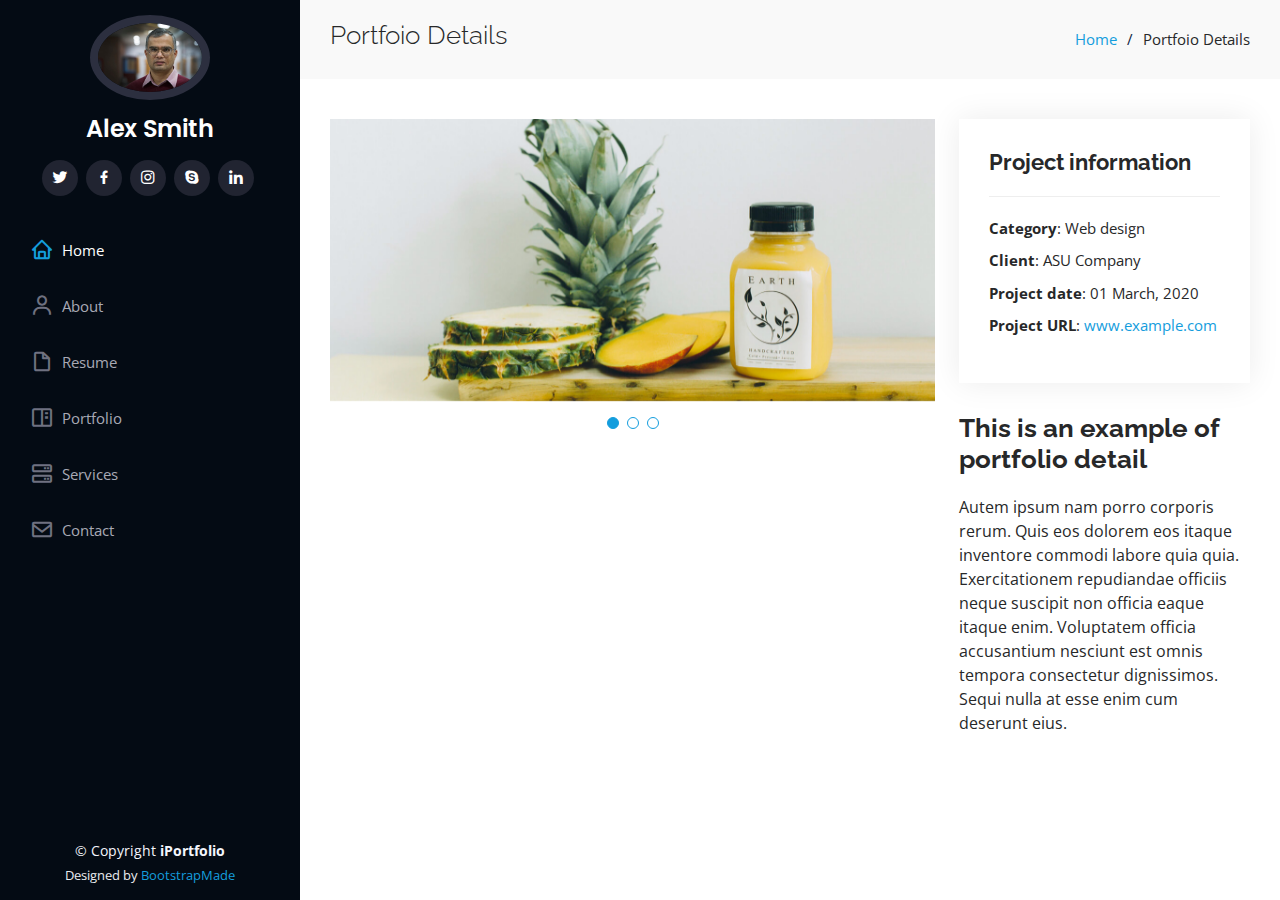
<file: portfolio-details.html>
<!DOCTYPE html>
<html lang="en">

<head>
  <meta charset="utf-8">
  <meta content="width=device-width, initial-scale=1.0" name="viewport">

  <title>Portfolio Details - iPortfolio Bootstrap Template</title>
  <meta content="" name="description">
  <meta content="" name="keywords">

  <!-- Favicons -->
  <link href="assets/img/favicon.png" rel="icon">
  <link href="assets/img/apple-touch-icon.png" rel="apple-touch-icon">

  <!-- Google Fonts -->
  <link href="https://fonts.googleapis.com/css?family=Open+Sans:300,300i,400,400i,600,600i,700,700i|Raleway:300,300i,400,400i,500,500i,600,600i,700,700i|Poppins:300,300i,400,400i,500,500i,600,600i,700,700i" rel="stylesheet">

  <!-- Vendor CSS Files -->
  <link href="assets/vendor/aos/aos.css" rel="stylesheet">
  <link href="assets/vendor/bootstrap/css/bootstrap.min.css" rel="stylesheet">
  <link href="assets/vendor/bootstrap-icons/bootstrap-icons.css" rel="stylesheet">
  <link href="assets/vendor/boxicons/css/boxicons.min.css" rel="stylesheet">
  <link href="assets/vendor/glightbox/css/glightbox.min.css" rel="stylesheet">
  <link href="assets/vendor/swiper/swiper-bundle.min.css" rel="stylesheet">

  <!-- Template Main CSS File -->
  <link href="assets/css/style.css" rel="stylesheet">

  <!-- =======================================================
  * Template Name: iPortfolio
  * Updated: May 30 2023 with Bootstrap v5.3.0
  * Template URL: https://bootstrapmade.com/iportfolio-bootstrap-portfolio-websites-template/
  * Author: BootstrapMade.com
  * License: https://bootstrapmade.com/license/
  ======================================================== -->
</head>

<body>

  <!-- ======= Mobile nav toggle button ======= -->
  <i class="bi bi-list mobile-nav-toggle d-xl-none"></i>

  <!-- ======= Header ======= -->
  <header id="header">
    <div class="d-flex flex-column">

      <div class="profile">
        <img src="assets/img/profile-img.jpg" alt="" class="img-fluid rounded-circle">
        <h1 class="text-light"><a href="index.html">Alex Smith</a></h1>
        <div class="social-links mt-3 text-center">
          <a href="#" class="twitter"><i class="bx bxl-twitter"></i></a>
          <a href="#" class="facebook"><i class="bx bxl-facebook"></i></a>
          <a href="#" class="instagram"><i class="bx bxl-instagram"></i></a>
          <a href="#" class="google-plus"><i class="bx bxl-skype"></i></a>
          <a href="#" class="linkedin"><i class="bx bxl-linkedin"></i></a>
        </div>
      </div>

      <nav id="navbar" class="nav-menu navbar">
        <ul>
          <li><a href="#hero" class="nav-link scrollto active"><i class="bx bx-home"></i> <span>Home</span></a></li>
          <li><a href="#about" class="nav-link scrollto"><i class="bx bx-user"></i> <span>About</span></a></li>
          <li><a href="#resume" class="nav-link scrollto"><i class="bx bx-file-blank"></i> <span>Resume</span></a></li>
          <li><a href="#portfolio" class="nav-link scrollto"><i class="bx bx-book-content"></i> <span>Portfolio</span></a></li>
          <li><a href="#services" class="nav-link scrollto"><i class="bx bx-server"></i> <span>Services</span></a></li>
          <li><a href="#contact" class="nav-link scrollto"><i class="bx bx-envelope"></i> <span>Contact</span></a></li>
        </ul>
      </nav><!-- .nav-menu -->
    </div>
  </header><!-- End Header -->

  <main id="main">

    <!-- ======= Breadcrumbs ======= -->
    <section id="breadcrumbs" class="breadcrumbs">
      <div class="container">

        <div class="d-flex justify-content-between align-items-center">
          <h2>Portfoio Details</h2>
          <ol>
            <li><a href="index.html">Home</a></li>
            <li>Portfoio Details</li>
          </ol>
        </div>

      </div>
    </section><!-- End Breadcrumbs -->

    <!-- ======= Portfolio Details Section ======= -->
    <section id="portfolio-details" class="portfolio-details">
      <div class="container">

        <div class="row gy-4">

          <div class="col-lg-8">
            <div class="portfolio-details-slider swiper">
              <div class="swiper-wrapper align-items-center">

                <div class="swiper-slide">
                  <img src="assets/img/portfolio/portfolio-details-1.jpg" alt="">
                </div>

                <div class="swiper-slide">
                  <img src="assets/img/portfolio/portfolio-details-2.jpg" alt="">
                </div>

                <div class="swiper-slide">
                  <img src="assets/img/portfolio/portfolio-details-3.jpg" alt="">
                </div>

              </div>
              <div class="swiper-pagination"></div>
            </div>
          </div>

          <div class="col-lg-4">
            <div class="portfolio-info">
              <h3>Project information</h3>
              <ul>
                <li><strong>Category</strong>: Web design</li>
                <li><strong>Client</strong>: ASU Company</li>
                <li><strong>Project date</strong>: 01 March, 2020</li>
                <li><strong>Project URL</strong>: <a href="#">www.example.com</a></li>
              </ul>
            </div>
            <div class="portfolio-description">
              <h2>This is an example of portfolio detail</h2>
              <p>
                Autem ipsum nam porro corporis rerum. Quis eos dolorem eos itaque inventore commodi labore quia quia. Exercitationem repudiandae officiis neque suscipit non officia eaque itaque enim. Voluptatem officia accusantium nesciunt est omnis tempora consectetur dignissimos. Sequi nulla at esse enim cum deserunt eius.
              </p>
            </div>
          </div>

        </div>

      </div>
    </section><!-- End Portfolio Details Section -->

  </main><!-- End #main -->

  <!-- ======= Footer ======= -->
  <footer id="footer">
    <div class="container">
      <div class="copyright">
        &copy; Copyright <strong><span>iPortfolio</span></strong>
      </div>
      <div class="credits">
        <!-- All the links in the footer should remain intact. -->
        <!-- You can delete the links only if you purchased the pro version. -->
        <!-- Licensing information: https://bootstrapmade.com/license/ -->
        <!-- Purchase the pro version with working PHP/AJAX contact form: https://bootstrapmade.com/iportfolio-bootstrap-portfolio-websites-template/ -->
        Designed by <a href="https://bootstrapmade.com/">BootstrapMade</a>
      </div>
    </div>
  </footer><!-- End  Footer -->

  <a href="#" class="back-to-top d-flex align-items-center justify-content-center"><i class="bi bi-arrow-up-short"></i></a>

  <!-- Vendor JS Files -->
  <script src="assets/vendor/purecounter/purecounter_vanilla.js"></script>
  <script src="assets/vendor/aos/aos.js"></script>
  <script src="assets/vendor/bootstrap/js/bootstrap.bundle.min.js"></script>
  <script src="assets/vendor/glightbox/js/glightbox.min.js"></script>
  <script src="assets/vendor/isotope-layout/isotope.pkgd.min.js"></script>
  <script src="assets/vendor/swiper/swiper-bundle.min.js"></script>
  <script src="assets/vendor/typed.js/typed.umd.js"></script>
  <script src="assets/vendor/waypoints/noframework.waypoints.js"></script>
  <script src="assets/vendor/php-email-form/validate.js"></script>

  <!-- Template Main JS File -->
  <script src="assets/js/main.js"></script>

</body>

</html>
</file>
<file: assets/css/style.css>
/**
* Template Name: iPortfolio
* Updated: May 30 2023 with Bootstrap v5.3.0
* Template URL: https://bootstrapmade.com/iportfolio-bootstrap-portfolio-websites-template/
* Author: BootstrapMade.com
* License: https://bootstrapmade.com/license/
*/

/*--------------------------------------------------------------
# General
--------------------------------------------------------------*/
body {
  font-family: "Open Sans", sans-serif;
  color: #272829;
}

a {
  color: #149ddd;
  text-decoration: none;
}

a:hover {
  color: #37b3ed;
  text-decoration: none;
}

h1,
h2,
h3,
h4,
h5,
h6 {
  font-family: "Raleway", sans-serif;
}

/*--------------------------------------------------------------
# Back to top button
--------------------------------------------------------------*/
.back-to-top {
  position: fixed;
  visibility: hidden;
  opacity: 0;
  right: 15px;
  bottom: 15px;
  z-index: 996;
  background: #149ddd;
  width: 40px;
  height: 40px;
  border-radius: 50px;
  transition: all 0.4s;
}

.back-to-top i {
  font-size: 28px;
  color: #fff;
  line-height: 0;
}

.back-to-top:hover {
  background: #2eafec;
  color: #fff;
}

.back-to-top.active {
  visibility: visible;
  opacity: 1;
}

/*--------------------------------------------------------------
# Header
--------------------------------------------------------------*/
#header {
  position: fixed;
  top: 0;
  left: 0;
  bottom: 0;
  width: 300px;
  transition: all ease-in-out 0.5s;
  z-index: 9997;
  transition: all 0.5s;
  padding: 0 15px;
  background: #040b14;
  overflow-y: auto;
}

#header .profile img {
  margin: 15px auto;
  display: block;
  width: 120px;
  border: 8px solid #2c2f3f;
}

#header .profile h1 {
  font-size: 24px;
  margin: 0;
  padding: 0;
  font-weight: 600;
  -moz-text-align-last: center;
  text-align-last: center;
  font-family: "Poppins", sans-serif;
}

#header .profile h1 a,
#header .profile h1 a:hover {
  color: #fff;
  text-decoration: none;
}

#header .profile .social-links a {
  font-size: 18px;
  display: inline-block;
  background: #212431;
  color: #fff;
  line-height: 1;
  padding: 8px 0;
  margin-right: 4px;
  border-radius: 50%;
  text-align: center;
  width: 36px;
  height: 36px;
  transition: 0.3s;
}

#header .profile .social-links a:hover {
  background: #149ddd;
  color: #fff;
  text-decoration: none;
}

#main {
  margin-left: 300px;
}

.container,
.container-fluid {
  padding-left: 30px;
  padding-right: 30px;
}

@media (max-width: 1199px) {
  #header {
    left: -300px;
  }

  #main {
    margin-left: 0;
  }

  .container,
  .container-fluid {
    padding-left: 12px;
    padding-right: 12px;
  }
}

/*--------------------------------------------------------------
# Navigation Menu
--------------------------------------------------------------*/
/* Desktop Navigation */
.nav-menu {
  padding: 30px 0 0 0;
}

.nav-menu * {
  margin: 0;
  padding: 0;
  list-style: none;
}

.nav-menu>ul>li {
  position: relative;
  white-space: nowrap;
}

.nav-menu a,
.nav-menu a:focus {
  display: flex;
  align-items: center;
  color: #a8a9b4;
  padding: 12px 15px;
  margin-bottom: 8px;
  transition: 0.3s;
  font-size: 15px;
}

.nav-menu a i,
.nav-menu a:focus i {
  font-size: 24px;
  padding-right: 8px;
  color: #6f7180;
}

.nav-menu a:hover,
.nav-menu .active,
.nav-menu .active:focus,
.nav-menu li:hover>a {
  text-decoration: none;
  color: #fff;
}

.nav-menu a:hover i,
.nav-menu .active i,
.nav-menu .active:focus i,
.nav-menu li:hover>a i {
  color: #149ddd;
}

/* Mobile Navigation */
.mobile-nav-toggle {
  position: fixed;
  right: 15px;
  top: 15px;
  z-index: 9998;
  border: 0;
  font-size: 24px;
  transition: all 0.4s;
  outline: none !important;
  background-color: #149ddd;
  color: #fff;
  width: 40px;
  height: 40px;
  display: inline-flex;
  align-items: center;
  justify-content: center;
  line-height: 0;
  border-radius: 50px;
  cursor: pointer;
}

.mobile-nav-active {
  overflow: hidden;
}

.mobile-nav-active #header {
  left: 0;
}

/*--------------------------------------------------------------
# Hero Section
--------------------------------------------------------------*/
#hero {
  width: 100%;
  height: 100vh;
  background: url("../img/hero-bg.jpg") top center;
  background-size: cover;
}

#hero:before {
  content: "";
  background: rgba(5, 13, 24, 0.3);
  position: absolute;
  bottom: 0;
  top: 0;
  left: 0;
  right: 0;
  z-index: 1;
}

#hero .hero-container {
  position: relative;
  z-index: 2;
  min-width: 300px;
}

#hero h1 {
  margin: 0 0 10px 0;
  font-size: 64px;
  font-weight: 700;
  line-height: 56px;
  color: #fff;
}

#hero p {
  color: #fff;
  margin-bottom: 50px;
  font-size: 26px;
  font-family: "Poppins", sans-serif;
}

#hero p span {
  color: #fff;
  padding-bottom: 4px;
  letter-spacing: 1px;
  border-bottom: 3px solid #149ddd;
}

@media (min-width: 1024px) {
  #hero {
    background-attachment: fixed;
  }
}

@media (max-width: 768px) {
  #hero h1 {
    font-size: 28px;
    line-height: 36px;
  }

  #hero h2 {
    font-size: 18px;
    line-height: 24px;
    margin-bottom: 30px;
  }
}

/*--------------------------------------------------------------
# Sections General
--------------------------------------------------------------*/
section {
  padding: 60px 0;
  overflow: hidden;
}

.section-bg {
  background: #f5f8fd;
}

.section-title {
  padding-bottom: 30px;
}

.section-title h2 {
  font-size: 32px;
  font-weight: bold;
  margin-bottom: 20px;
  padding-bottom: 20px;
  position: relative;
  color: #173b6c;
}

.section-title h2::after {
  content: "";
  position: absolute;
  display: block;
  width: 50px;
  height: 3px;
  background: #149ddd;
  bottom: 0;
  left: 0;
}

.section-title p {
  margin-bottom: 0;
}

ol.number {
  /* padding: 0; */
}

ol.number li{
  margin-bottom: 20px;
  /* display: flex;
  align-items: center;  */
}

ul.bullet {
  list-style: none;
  padding: 0;
}

ul.bullet li {
  margin-bottom: 20px;
  display: flex;
  align-items: center;
}

ul.bullet strong {
  margin-right: 10px;
}

ul.bullet i {
  font-size: 16px;
  margin-right: 5px;
  color: #149ddd;
  line-height: 0;
}
.course-slug{
  font-size: 12px !important;
  font-weight: bold;
}

h4.title a{
  cursor: pointer;
}

/*--------------------------------------------------------------
# About
--------------------------------------------------------------*/
.about .content h3 {
  font-weight: 700;
  font-size: 26px;
  color: #173b6c;
}

.about .content ul {
  list-style: none;
  padding: 0;
}

.about .content ul li {
  margin-bottom: 20px;
  display: flex;
  align-items: center;
}

.about .content ul strong {
  margin-right: 10px;
}

.about .content ul i {
  font-size: 16px;
  margin-right: 5px;
  color: #149ddd;
  line-height: 0;
}

.about .content p:last-child {
  margin-bottom: 0;
}

/*--------------------------------------------------------------
# Facts
--------------------------------------------------------------*/
.facts {
  padding-bottom: 30px;
}

.facts .count-box {
  padding: 30px;
  width: 100%;
}

.facts .count-box i {
  display: block;
  font-size: 44px;
  color: #149ddd;
  float: left;
  line-height: 0;
}

.facts .count-box span {
  font-size: 48px;
  line-height: 40px;
  display: block;
  font-weight: 700;
  color: #050d18;
  margin-left: 60px;
}

.facts .count-box p {
  padding: 15px 0 0 0;
  margin: 0 0 0 60px;
  font-family: "Raleway", sans-serif;
  font-size: 14px;
  color: #122f57;
}

.facts .count-box a {
  font-weight: 600;
  display: block;
  margin-top: 20px;
  color: #122f57;
  font-size: 15px;
  font-family: "Poppins", sans-serif;
  transition: ease-in-out 0.3s;
}

.facts .count-box a:hover {
  color: #1f5297;
}

/*--------------------------------------------------------------
# Akills
--------------------------------------------------------------*/
.skills .progress {
  height: 60px;
  display: block;
  background: none;
  border-radius: 0;
}

.skills .progress .skill {
  padding: 0;
  margin: 0 0 6px 0;
  text-transform: uppercase;
  display: block;
  font-weight: 600;
  font-family: "Poppins", sans-serif;
  color: #050d18;
}

.skills .progress .skill .val {
  float: right;
  font-style: normal;
}

.skills .progress-bar-wrap {
  background: #dce8f8;
  height: 10px;
}

.skills .progress-bar {
  width: 1px;
  height: 10px;
  transition: 0.9s;
  background-color: #149ddd;
}

/*--------------------------------------------------------------
# Resume
--------------------------------------------------------------*/
.resume .resume-title {
  font-size: 26px;
  font-weight: 700;
  margin-top: 20px;
  margin-bottom: 20px;
  color: #050d18;
}

.resume .resume-item {
  padding: 0 0 20px 20px;
  margin-top: -2px;
  border-left: 2px solid #1f5297;
  position: relative;
}

.resume .resume-item h4 {
  line-height: 18px;
  font-size: 18px;
  font-weight: 600;
  text-transform: uppercase;
  font-family: "Poppins", sans-serif;
  color: #050d18;
  margin-bottom: 10px;
}

.resume .resume-item h5 {
  font-size: 16px;
  background: #e4edf9;
  padding: 5px 15px;
  display: inline-block;
  font-weight: 600;
  margin-bottom: 10px;
}

.resume .resume-item ul {
  padding-left: 20px;
}

.resume .resume-item ul li {
  padding-bottom: 10px;
}

.resume .resume-item:last-child {
  padding-bottom: 0;
}

.resume .resume-item::before {
  content: "";
  position: absolute;
  width: 16px;
  height: 16px;
  border-radius: 50px;
  left: -9px;
  top: 0;
  background: #fff;
  border: 2px solid #1f5297;
}

/*--------------------------------------------------------------
# Portfolio
--------------------------------------------------------------*/
.portfolio .portfolio-item {
  margin-bottom: 30px;
}

.portfolio #portfolio-flters {
  padding: 0;
  margin: 0 auto 35px auto;
  list-style: none;
  text-align: center;
  background: #fff;
  border-radius: 50px;
  padding: 2px 15px;
}

.portfolio #portfolio-flters li {
  cursor: pointer;
  display: inline-block;
  padding: 10px 15px 8px 15px;
  font-size: 14px;
  font-weight: 600;
  line-height: 1;
  text-transform: uppercase;
  color: #272829;
  margin-bottom: 5px;
  transition: all 0.3s ease-in-out;
}

.portfolio #portfolio-flters li:hover,
.portfolio #portfolio-flters li.filter-active {
  color: #149ddd;
}

.portfolio #portfolio-flters li:last-child {
  margin-right: 0;
}

.portfolio .portfolio-wrap {
  transition: 0.3s;
  position: relative;
  overflow: hidden;
  z-index: 1;
}

.portfolio .portfolio-wrap::before {
  content: "";
  background: rgba(255, 255, 255, 0.5);
  position: absolute;
  left: 0;
  right: 0;
  top: 0;
  bottom: 0;
  transition: all ease-in-out 0.3s;
  z-index: 2;
  opacity: 0;
}

.portfolio .portfolio-wrap .portfolio-links {
  opacity: 1;
  left: 0;
  right: 0;
  bottom: -60px;
  z-index: 3;
  position: absolute;
  transition: all ease-in-out 0.3s;
  display: flex;
  justify-content: center;
}

.portfolio .portfolio-wrap .portfolio-links a {
  color: #fff;
  font-size: 28px;
  text-align: center;
  background: rgba(20, 157, 221, 0.75);
  transition: 0.3s;
  width: 50%;
}

.portfolio .portfolio-wrap .portfolio-links a:hover {
  background: rgba(20, 157, 221, 0.95);
}

.portfolio .portfolio-wrap .portfolio-links a+a {
  border-left: 1px solid #37b3ed;
}

.portfolio .portfolio-wrap:hover::before {
  top: 0;
  left: 0;
  right: 0;
  bottom: 0;
  opacity: 1;
}

.portfolio .portfolio-wrap:hover .portfolio-links {
  opacity: 1;
  bottom: 0;
}

/*--------------------------------------------------------------
# Portfolio Details
--------------------------------------------------------------*/
.portfolio-details {
  padding-top: 40px;
}

.portfolio-details .portfolio-details-slider img {
  width: 100%;
}

.portfolio-details .portfolio-details-slider .swiper-pagination {
  margin-top: 20px;
  position: relative;
}

.portfolio-details .portfolio-details-slider .swiper-pagination .swiper-pagination-bullet {
  width: 12px;
  height: 12px;
  background-color: #fff;
  opacity: 1;
  border: 1px solid #149ddd;
}

.portfolio-details .portfolio-details-slider .swiper-pagination .swiper-pagination-bullet-active {
  background-color: #149ddd;
}

.portfolio-details .portfolio-info {
  padding: 30px;
  box-shadow: 0px 0 30px rgba(5, 13, 24, 0.08);
}

.portfolio-details .portfolio-info h3 {
  font-size: 22px;
  font-weight: 700;
  margin-bottom: 20px;
  padding-bottom: 20px;
  border-bottom: 1px solid #eee;
}

.portfolio-details .portfolio-info ul {
  list-style: none;
  padding: 0;
  font-size: 15px;
}

.portfolio-details .portfolio-info ul li+li {
  margin-top: 10px;
}

.portfolio-details .portfolio-description {
  padding-top: 30px;
}

.portfolio-details .portfolio-description h2 {
  font-size: 26px;
  font-weight: 700;
  margin-bottom: 20px;
}

.portfolio-details .portfolio-description p {
  padding: 0;
}

/*--------------------------------------------------------------
# Services
--------------------------------------------------------------*/
.services .icon-box {
  margin-bottom: 20px;
}

.services .icon {
  float: left;
  display: flex;
  align-items: center;
  justify-content: center;
  width: 54px;
  height: 54px;
  background: #149ddd;
  border-radius: 50%;
  transition: 0.5s;
  border: 1px solid #149ddd;
}

.services .icon i {
  color: #fff;
  font-size: 24px;
  line-height: 0;
}

.services .icon-box:hover .icon {
  background: #fff;
}

.services .icon-box:hover .icon i {
  color: #149ddd;
}

.services .title {
  margin-left: 80px;
  font-weight: 700;
  font-size: 16px;
  line-height: 45px;
}

.services .title a {
  color: #343a40;
}

.services .title a:hover {
  color: #149ddd;
}

.services .description {
  margin-left: 80px;
  line-height: 24px;
  font-size: 14px;
}

/*--------------------------------------------------------------
# Testimonials
--------------------------------------------------------------*/
.testimonials .testimonials-carousel,
.testimonials .testimonials-slider {
  overflow: hidden;
}

.testimonials .testimonial-item {
  box-sizing: content-box;
  text-align: center;
  min-height: 320px;
}

.testimonials .testimonial-item .testimonial-img {
  width: 90px;
  border-radius: 50%;
  margin: 0 auto;
}

.testimonials .testimonial-item h3 {
  font-size: 18px;
  font-weight: bold;
  margin: 10px 0 5px 0;
  color: #111;
}

.testimonials .testimonial-item h4 {
  font-size: 14px;
  color: #999;
  margin: 0;
}

.testimonials .testimonial-item .quote-icon-left,
.testimonials .testimonial-item .quote-icon-right {
  color: #c3e8fa;
  font-size: 26px;
}

.testimonials .testimonial-item .quote-icon-left {
  display: inline-block;
  left: -5px;
  position: relative;
}

.testimonials .testimonial-item .quote-icon-right {
  display: inline-block;
  right: -5px;
  position: relative;
  top: 10px;
}

.testimonials .testimonial-item p {
  font-style: italic;
  margin: 0 15px 15px 15px;
  padding: 20px;
  background: #fff;
  position: relative;
  margin-bottom: 35px;
  border-radius: 6px;
  box-shadow: 0px 2px 15px rgba(0, 0, 0, 0.1);
}

.testimonials .testimonial-item p::after {
  content: "";
  width: 0;
  height: 0;
  border-top: 20px solid #fff;
  border-right: 20px solid transparent;
  border-left: 20px solid transparent;
  position: absolute;
  bottom: -20px;
  left: calc(50% - 20px);
}

.testimonials .swiper-pagination {
  margin-top: 20px;
  position: relative;
}

.testimonials .swiper-pagination .swiper-pagination-bullet {
  width: 12px;
  height: 12px;
  background-color: #fff;
  opacity: 1;
  border: 1px solid #149ddd;
}

.testimonials .swiper-pagination .swiper-pagination-bullet-active {
  background-color: #149ddd;
}

/*--------------------------------------------------------------
# Contact
--------------------------------------------------------------*/
.contact {
  padding-bottom: 130px;
}

.contact .info {
  padding: 30px;
  background: #fff;
  width: 100%;
  box-shadow: 0 0 24px 0 rgba(0, 0, 0, 0.12);
}

.contact .info i {
  font-size: 20px;
  color: #149ddd;
  float: left;
  width: 44px;
  height: 44px;
  background: #dff3fc;
  display: flex;
  justify-content: center;
  align-items: center;
  border-radius: 50px;
  transition: all 0.3s ease-in-out;
}

.contact .info h4 {
  padding: 0 0 0 60px;
  font-size: 22px;
  font-weight: 600;
  margin-bottom: 5px;
  color: #050d18;
}

.contact .info p {
  padding: 0 0 10px 60px;
  margin-bottom: 20px;
  font-size: 14px;
  color: #173b6c;
}

.contact .info .email p {
  padding-top: 5px;
}

.contact .info .social-links {
  padding-left: 60px;
}

.contact .info .social-links a {
  font-size: 18px;
  display: inline-block;
  background: #333;
  color: #fff;
  line-height: 1;
  padding: 8px 0;
  border-radius: 50%;
  text-align: center;
  width: 36px;
  height: 36px;
  transition: 0.3s;
  margin-right: 10px;
}

.contact .info .social-links a:hover {
  background: #149ddd;
  color: #fff;
}

.contact .info .email:hover i,
.contact .info .address:hover i,
.contact .info .phone:hover i {
  background: #149ddd;
  color: #fff;
}

.contact .php-email-form {
  width: 100%;
  padding: 30px;
  background: #fff;
  box-shadow: 0 0 24px 0 rgba(0, 0, 0, 0.12);
}

.contact .php-email-form .form-group {
  padding-bottom: 8px;
}

.contact .php-email-form .validate {
  display: none;
  color: red;
  margin: 0 0 15px 0;
  font-weight: 400;
  font-size: 13px;
}

.contact .php-email-form .error-message {
  display: none;
  color: #fff;
  background: #ed3c0d;
  text-align: left;
  padding: 15px;
  font-weight: 600;
}

.contact .php-email-form .error-message br+br {
  margin-top: 25px;
}

.contact .php-email-form .sent-message {
  display: none;
  color: #fff;
  background: #18d26e;
  text-align: center;
  padding: 15px;
  font-weight: 600;
}

.contact .php-email-form .loading {
  display: none;
  background: #fff;
  text-align: center;
  padding: 15px;
}

.contact .php-email-form .loading:before {
  content: "";
  display: inline-block;
  border-radius: 50%;
  width: 24px;
  height: 24px;
  margin: 0 10px -6px 0;
  border: 3px solid #18d26e;
  border-top-color: #eee;
  animation: animate-loading 1s linear infinite;
}

.contact .php-email-form .form-group {
  margin-bottom: 15px;
}

.contact .php-email-form label {
  padding-bottom: 8px;
}

.contact .php-email-form input,
.contact .php-email-form textarea {
  border-radius: 0;
  box-shadow: none;
  font-size: 14px;
}

.contact .php-email-form input {
  height: 44px;
}

.contact .php-email-form textarea {
  padding: 10px 15px;
}

.contact .php-email-form button[type=submit] {
  background: #149ddd;
  border: 0;
  padding: 10px 24px;
  color: #fff;
  transition: 0.4s;
  border-radius: 4px;
}

.contact .php-email-form button[type=submit]:hover {
  background: #37b3ed;
}

@keyframes animate-loading {
  0% {
    transform: rotate(0deg);
  }

  100% {
    transform: rotate(360deg);
  }
}

/*--------------------------------------------------------------
# Breadcrumbs
--------------------------------------------------------------*/
.breadcrumbs {
  padding: 20px 0;
  background: #f9f9f9;
}

.breadcrumbs h2 {
  font-size: 26px;
  font-weight: 300;
}

.breadcrumbs ol {
  display: flex;
  flex-wrap: wrap;
  list-style: none;
  padding: 0;
  margin: 0;
  font-size: 15px;
}

.breadcrumbs ol li+li {
  padding-left: 10px;
}

.breadcrumbs ol li+li::before {
  display: inline-block;
  padding-right: 10px;
  color: #0e2442;
  content: "/";
}

@media (max-width: 768px) {
  .breadcrumbs .d-flex {
    display: block !important;
  }

  .breadcrumbs ol {
    display: block;
  }

  .breadcrumbs ol li {
    display: inline-block;
  }
}

/*--------------------------------------------------------------
# Footer
--------------------------------------------------------------*/
#footer {
  padding: 15px;
  color: #f4f6fd;
  font-size: 14px;
  position: fixed;
  left: 0;
  bottom: 0;
  width: 300px;
  z-index: 9999;
  background: #040b14;
}

#footer .copyright {
  text-align: center;
}

#footer .credits {
  padding-top: 5px;
  text-align: center;
  font-size: 13px;
  color: #eaebf0;
}

@media (max-width: 1199px) {
  #footer {
    position: static;
    width: auto;
    padding-right: 20px 15px;
  }
}
</file>
